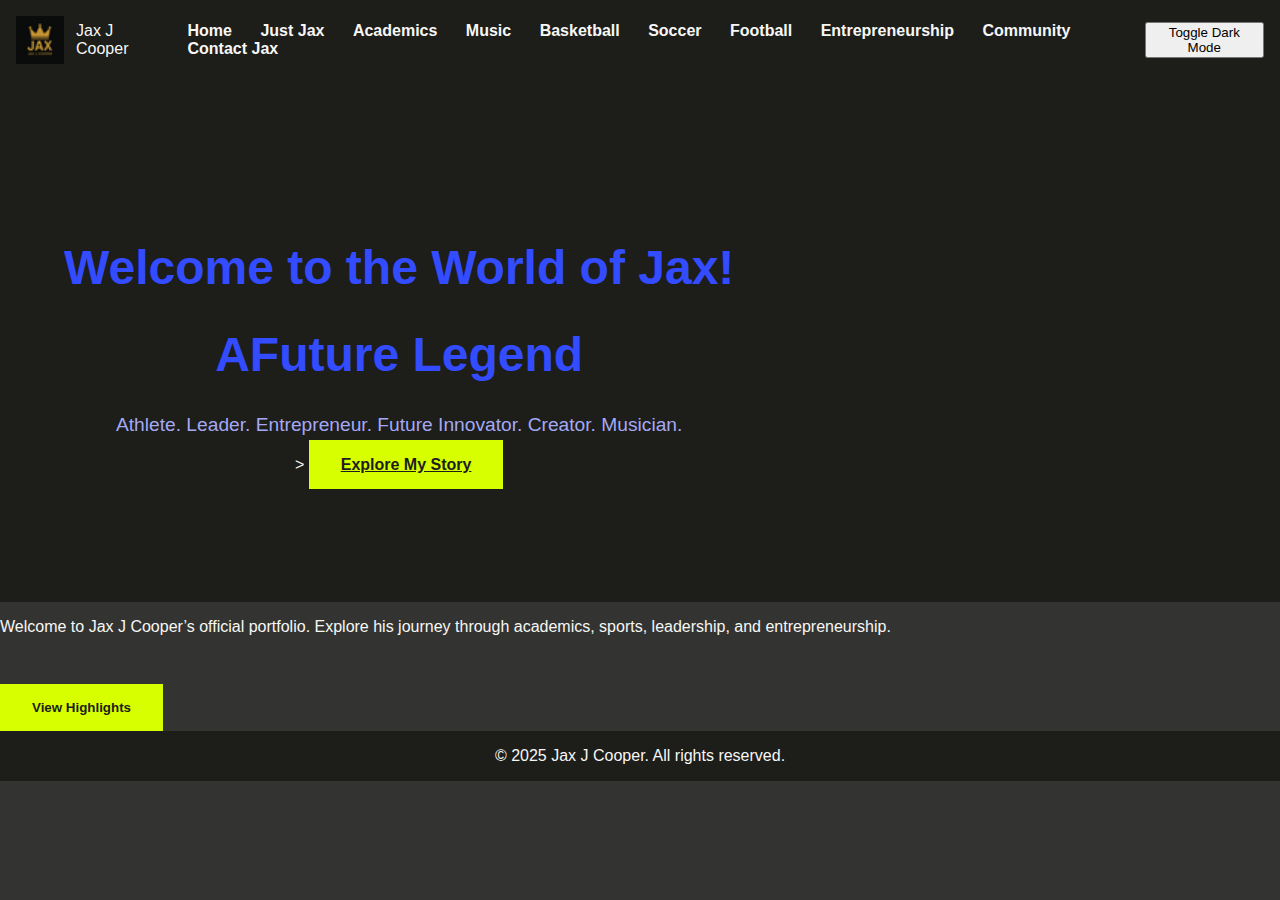
<file: index.html>
<!DOCTYPE html>
<html lang="en">
<head>
  <meta charset="UTF-8" />
  <title>Jax J Cooper | Athlete Portfolio</title>
  <link rel="icon" href="favicon.ico" type="image/x-icon">
  <style>
        body {
            margin: 0;
            font-family: Arial, sans-serif;
            background-color: #333432;
            color: #F7F7F5;
        }
        header {
            background-color: #1D1D1A;
            padding: 1rem;
            display: flex;
            align-items: center;
            justify-content: space-between;
        }
        .logo {
            display: flex;
            align-items: center;
        }
        .logo img {
            height: 48px;
            margin-right: 12px;
        }
        nav a {
            color: #F7F7F5;
            margin-left: 1.5rem;
            text-decoration: none;
            font-weight: bold;
        }
        .hero {
            text-align: center;
            padding: 4rem 2rem;
            background-color: #1D1D1A;
        }
        .hero h1 {
            font-size: 3rem;
            color: #334CFF;
        }
        .hero p {
            font-size: 1.2rem;
            color: #A4A9F5;
        }
        .cta {
            background-color: #D8FF00;
            color: #1D1D1A;
            padding: 1rem 2rem;
            font-weight: bold;
            border: none;
            cursor: pointer;
            margin-top: 2rem;
        }
        footer {
            background-color: #1D1D1A;
            color: #F7F7F5;
            text-align: center;
            padding: 1rem;
        }
    </style>
</head>
<body>
  <header>
    <div class="logo">
            <img src="jax_logo_favicon_32.png" alt="Jax Logo">
            <span>Jax J Cooper</span>
        </div>
        <nav>
            <a href="index.html">Home</a>
            <a href="just-jax.html">Just Jax</a>
            <a href="academics.html">Academics</a>
            <a href="music.html">Music</a>
            <a href="basketball.html">Basketball</a>
            <a href="soccer.html">Soccer</a>
            <a href="football.html">Football</a>
            <a href="entrepreneurship.html">Entrepreneurship</a>
            <a href="community.html">Community</a>
            <a href="contact.html">Contact Jax</a>
        </nav>
        <button id="darkModeToggle" class="dark-mode-toggle">Toggle Dark Mode</button>
  </header>
  <header class="hero">
       <div class="hero">
        <h1>Welcome to the World of Jax!</h1>
        <h1>AFuture Legend</h1>    
         <p>Athlete. Leader. Entrepreneur. Future Innovator. Creator. Musician. </p>
        <div 
          <img src="images/Jax_J-Cooper_Image.png" alt="Jax J Cooper image" class="hero-image" />>
          <a href="just-jax.html" class="cta">Explore My Story</a>
        </div>  
  </header>
  
        <p>Welcome to Jax J Cooper’s official portfolio. Explore his journey through academics, sports, leadership, and entrepreneurship.</p>
    <button class="cta">View Highlights</button>
    </div>
   <footer>
        © 2025 Jax J Cooper. All rights reserved.
    </footer>
    <script>
  const toggle = document.getElementById('darkModeToggle');
  toggle.addEventListener('click', () => {
    document.body.classList.toggle('dark-mode');
    localStorage.setItem('dark-mode', document.body.classList.contains('dark-mode'));
  });

  if (localStorage.getItem('dark-mode') === 'true') {
    document.body.classList.add('dark-mode');
  }
</script>
</body>
</html>
</file>
